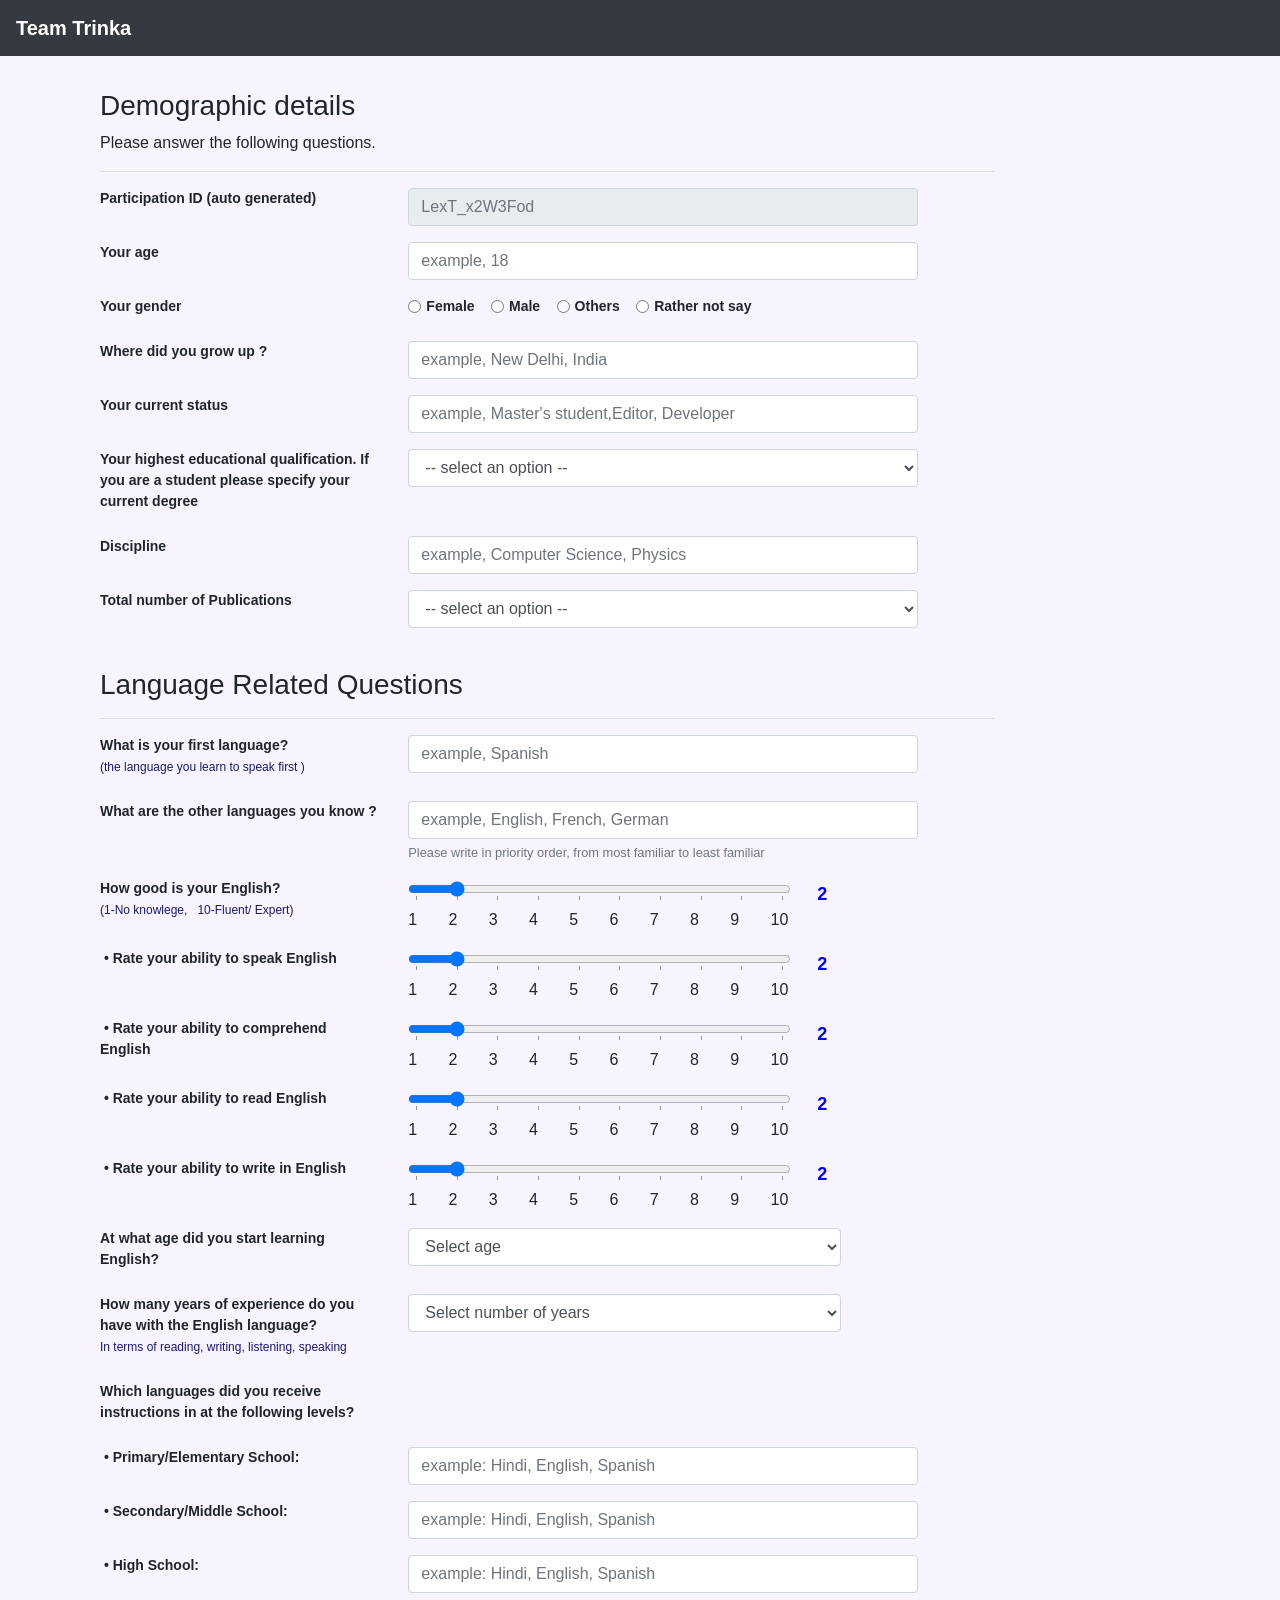
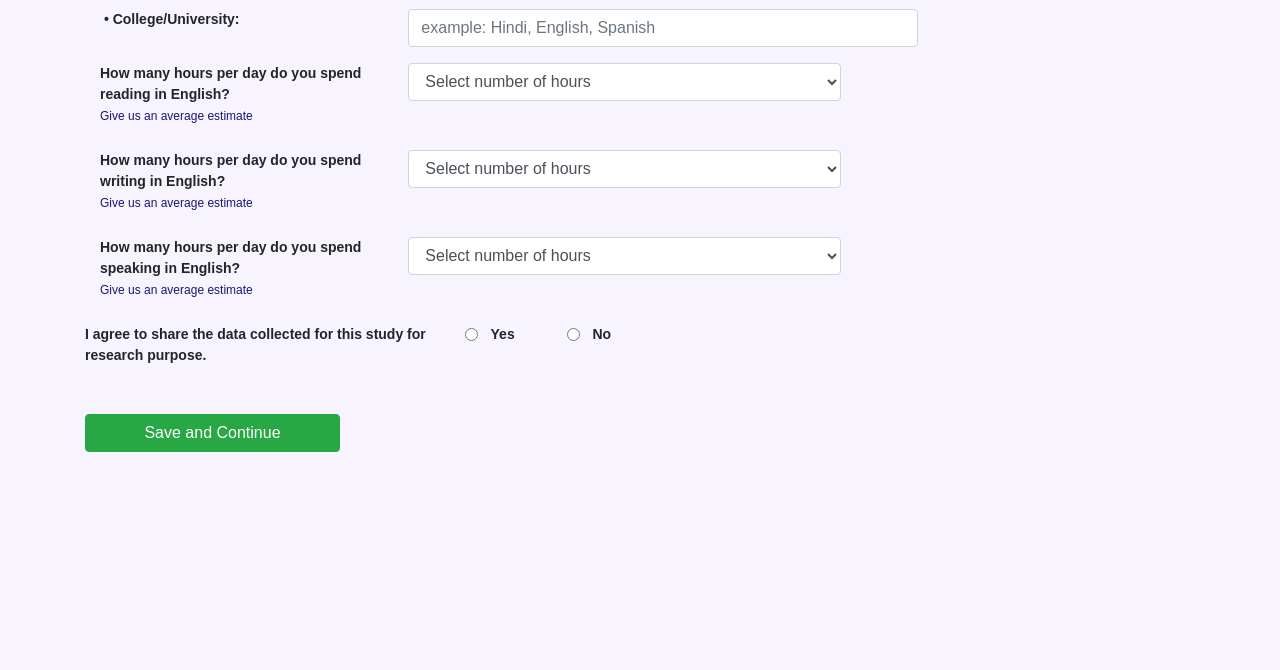
<file: profile - F.html>
<!DOCTYPE html>
<html lang="en">
    <head>
        <title>Trinka_Study</title>
        <meta charset="utf-8">
        <meta name="viewport" content="width=device-width, initial-scale=1">
        <link rel="stylesheet" href="https://cdn.jsdelivr.net/npm/bootstrap@4.5.3/dist/css/bootstrap.min.css" integrity="sha384-TX8t27EcRE3e/ihU7zmQxVncDAy5uIKz4rEkgIXeMed4M0jlfIDPvg6uqKI2xXr2" crossorigin="anonymous">
        <script src='https://ajax.googleapis.com/ajax/libs/jquery/2.2.4/jquery.min.js'></script>
        <script src="https://code.jquery.com/jquery-3.5.1.min.js" integrity="sha256-9/aliU8dGd2tb6OSsuzixeV4y/faTqgFtohetphbbj0=" crossorigin="anonymous"></script>
        <link rel="stylesheet" type="text/css" href="scripts_jscssphp/main.css">
	</head>
	<script type="text/javascript">
		const queryString = window.location.search;
		const urlParams = new URLSearchParams(queryString);
		const device_type = urlParams.get('device'); //var1
		//console.log(device_type);
	</script>
	<script src="scripts_jscssphp/lib_platform-1.3.5.js"></script>
	<script src="scripts_jscssphp/lib_device-uuid-1.0.1.js"></script>
	<script src="scripts_jscssphp/lib_custom_device.js"></script>
	<script src="scripts_jscssphp/functs_profile.js"></script>

	<style> 
		label { font-weight: bold; font-size: 14px;} 
		#slider_val { font-weight: bold; font-size: 18px; color: blue;}
		.ticks { display: flex; width: 79%;}
		.o_txt { flex: 1;}
	</style>

	<body style="background-color:#f8f4ff;">
        <nav class="navbar navbar-dark bg-dark navbar-expand-md" style="text-align: center;">
		<a class="navbar-brand text-wrap" href="index.html"><strong>Team Trinka</strong></a>
		</nav>

		<p id="just_flag" style="display: none;">E</p>

		<div class="container" style="margin-bottom: 10px; margin-top: 33.3333px;">
			<div class="col-md-10" style="margin-bottom: 10px;">
			
			<h3 id="head1">Demographic details</h3>
			<p id="line1">Please answer the following questions.</p>
			
			<hr>

			<form id="form1" role="form" class="form-horizontal" onsubmit="return true;">

				<div class="form-group row" id="pid_head">
				<label class="col-sm-4 control-label text-left" id='i00'>Participation ID (auto generated)</label>
				<div class="col-sm-7">
					<input readonly type="text" class="form-control" placeholder="iD_#######" name="partid" id="pid_auto">
				</div>
				</div>

				<div  id="myAlert1" style="display:none;">
		           <!-- <button type="button" class="close" data-dismiss="alert" aria-hidden="true">&times;</button>-->
		            <br><strong>Your profile is saved successfully. You can now proceed.</strong> <br>
		        </div>


				<div class="form-group row">
				<label class="col-sm-4 control-label text-left" id='i2'>Your age</label>
				<div class="col-sm-7">
					<input type="text" class="form-control" placeholder="example, 18" name="cook2_age" required>
				</div>
				</div>

				<div class="form-group row">
					<label class="col-sm-4 control-label" id='i3'>Your gender</label>
					<div class="col-sm-7">
						<div class="form-check form-check-inline">
						  <input class="form-check-input" type="radio" id="inlineRadio1" value="f" name="cook3_gen" required>
						  <label class="form-check-label" id='i31' for="inlineRadio1">Female</label>
						</div>
						<div class="form-check form-check-inline">
						  <input class="form-check-input" type="radio" id="inlineRadio2" value="m" name="cook3_gen" required>
						  <label class="form-check-label" id='i32' for="inlineRadio2">Male</label>
						</div>
						<div class="form-check form-check-inline">
						  <input class="form-check-input" type="radio" id="inlineRadio3" value="neut" name="cook3_gen" required>
						  <label class="form-check-label" id='i33' for="inlineRadio3">Others</label>
						</div>
						<div class="form-check form-check-inline">
						  <input class="form-check-input" type="radio" id="inlineRadio4" value="not" name="cook3_gen" required>
						  <label class="form-check-label" id='i34' for="inlineRadio4">Rather not say</label>
						</div>
					</div>
				</div>
				
				<div class="form-group row">
				<label class="col-sm-4 control-label text-left" id='i4'>Where did you grow up ?</label>
				<div class="col-sm-7">
					<input type="text" class="form-control" placeholder="example, New Delhi, India" name="cook4_country" required>
				</div>
				</div>
				
				<div class="form-group row">
				<label class="col-sm-4 control-label text-left" id='i6'>Your current status </label>
				<div class="col-sm-7">
					<input type="text" class="form-control" placeholder="example, Master's student,Editor, Developer" name="cook6_stat" required>
				</div>
				</div>

				<div class="form-group row">
				<label class="col-sm-4 control-label text-left" id='i5'>Your highest educational qualification. If you are a student please specify your current degree</label>
				<div class="col-sm-7">
					<select class="form-control" name="cook5_edu" required>
						<option value="" id=''>-- select an option --</option>
						<option value="Primary school" id='i51'>Primary school</option>
						<option value="High school" id='i52'>Secondary school</option>
						<option value="High school" id='i53'>Higher secondary</option>
						<option value="Bachelor" id='i54'>Graduation - Bachelor</option>
						<option value="Master" id='i55'>Postgraduation - Master</option>
						<option value="PhD" id='i56'>Doctorate</option>
						<option value="Postdoc" id='i57'>Postdoc</option>
						<option value="Other" id='i58'>Other</option>
					</select>
				</div>
				</div>
				
				<div class="form-group row">
				<label class="col-sm-4 control-label text-left" id='i7'> Discipline</label>
				<div class="col-sm-7">
					<input type="text" class="form-control" placeholder="example, Computer Science, Physics" name="cook7_discipline" required>
				</div>
				</div>
				
				<div class="form-group row">
				<label class="col-sm-4 control-label text-left" id='i8'>Total number of Publications </label>
				<div class="col-sm-7">
					<select class="form-control" name="cook8_publi" required>
						<option value="" id=''>-- select an option --</option>
						<option value="0" id='i21'>0</option>
						<option value="less than or equal to 10" id='i81'>less than or equal to 10</option>
						<option value="less than or equal to 20" id='i82'>less than or equal to 20</option>
						<option value="less than or equal to 30" id='i83'>less than or equal to 30</option>
						<option value="less than or equal to 40" id='i84'>less than or equal to 40</option>
						<option value="less than or equal to 50" id='i85'>less than or equal to 50</option>
						<option value="greater than 50" id='i86'>greater than 50</option>
					</select>
				</div>
				</div>
				
        

				<!--<hr style="height:2px;border-width:0;color:red;background-color:green">-->
				<br>
				<h3 id="head2">Language Related Questions</h3>
				<hr>


				<div class="form-group row">
					<label class="col-sm-4 control-label" id='i9'>What is your first language?<br>
					<span class="text-info"><small style="font-size: 12px;color:#191970;">(the language you learn to speak first  )</small></span>
					</label>
					<div class="col-sm-7">
						<input type="text" class="form-control" placeholder="example, Spanish" name="cook9_firstL" required>
					</div>
				</div>


				<div class="form-group row">
					<label class="col-sm-4 control-label" id='i10'>What are the other languages you know ?</label>
					<div class="col-sm-7">
						<input type="text" class="form-control" placeholder="example, English, French, German" name="cook10_othL" required>
						<small class="form-text text-muted" id='i61' style = "color:#191970;">Please write in priority order, from most familiar to least familiar</small>
					</div>
				</div>

				<div class="form-group row">
					<label class="col-sm-4 control-label" id="i11">How good is your English?<br>
					<span class="text-info"><small style="font-size: 12px;color:#191970;">(1-No knowlege, &nbsp; 10-Fluent/ Expert)</small></span></label>
					<div class="col-sm-7">
						<input class="inp" type="range" list="tickmarks" name="cook11_knw" min="1" max="10" step="0.1" value="2" required oninput="updateRangeInput(this)"> 
						&nbsp;&nbsp;&nbsp;&nbsp;&nbsp;<output id="slider_val">2</output>
							<datalist id="tickmarks" style="display: none">
								<option value="1"></option>
								<option value="2"></option>
								<option value="3"></option>
								<option value="4"></option>
								<option value="5"></option>
								<option value="6"></option>
								<option value="7"></option>
								<option value="8"></option>
								<option value="9"></option>
								<option value="10"></option>
							</datalist>
							<div class="ticks">
								<span class="o_txt">1</span>
								<span class="o_txt">2</span>
								<span class="o_txt">3</span>
								<span class="o_txt">4</span>
								<span class="o_txt">5</span>
								<span class="o_txt">6</span>
								<span class="o_txt">7</span>
								<span class="o_txt">8</span>
								<span class="o_txt">9</span>
								<span class="o_txt">10</span>
							</div>
					</div>
				</div>

				<div class="form-group row">
					<label class="col-sm-4 control-label" id="i12">&nbsp;&bull;&nbsp;Rate your ability to speak English</label>
					<div class="col-sm-7">
						<input class="inp" type="range" list="tickmarks" name="cook12_speak" min="1" max="10" step="0.1" value="2" required oninput="updateRangeInput(this)"> 
						&nbsp;&nbsp;&nbsp;&nbsp;&nbsp;<output id="slider_val">2</output>
							<datalist id="tickmarks" style="display: none">
								<option value="1"></option>
								<option value="2"></option>
								<option value="3"></option>
								<option value="4"></option>
								<option value="5"></option>
								<option value="6"></option>
								<option value="7"></option>
								<option value="8"></option>
								<option value="9"></option>
								<option value="10"></option>
							</datalist>
							<div class="ticks">
								<span class="o_txt">1</span>
								<span class="o_txt">2</span>
								<span class="o_txt">3</span>
								<span class="o_txt">4</span>
								<span class="o_txt">5</span>
								<span class="o_txt">6</span>
								<span class="o_txt">7</span>
								<span class="o_txt">8</span>
								<span class="o_txt">9</span>
								<span class="o_txt">10</span>
							</div>
					</div>
				</div>

				<div class="form-group row">
					<label class="col-sm-4 control-label" id="i13">&nbsp;&bull;&nbsp;Rate your ability to comprehend English</label>
					<div class="col-sm-7">
						<input class="inp" type="range" list="tickmarks" name="cook13_understand" min="1" max="10" step="0.1" value="2" required oninput="updateRangeInput(this)"> 
						&nbsp;&nbsp;&nbsp;&nbsp;&nbsp;<output id="slider_val">2</output>
							<datalist id="tickmarks" style="display: none">
								<option value="1"></option>
								<option value="2"></option>
								<option value="3"></option>
								<option value="4"></option>
								<option value="5"></option>
								<option value="6"></option>
								<option value="7"></option>
								<option value="8"></option>
								<option value="9"></option>
								<option value="10"></option>
							</datalist>
							<div class="ticks">
								<span class="o_txt">1</span>
								<span class="o_txt">2</span>
								<span class="o_txt">3</span>
								<span class="o_txt">4</span>
								<span class="o_txt">5</span>
								<span class="o_txt">6</span>
								<span class="o_txt">7</span>
								<span class="o_txt">8</span>
								<span class="o_txt">9</span>
								<span class="o_txt">10</span>
							</div>
					</div>
				</div>

				<div class="form-group row">
					<label class="col-sm-4 control-label" id="i14">&nbsp;&bull;&nbsp;Rate your ability to read English</label>
					<div class="col-sm-7">
						<input class="inp" type="range" list="tickmarks" name="cook14_read" min="1" max="10" step="0.1" value="2" required oninput="updateRangeInput(this)"> 
						&nbsp;&nbsp;&nbsp;&nbsp;&nbsp;<output id="slider_val">2</output>
							<datalist id="tickmarks" style="display: none">
								<option value="1"></option>
								<option value="2"></option>
								<option value="3"></option>
								<option value="4"></option>
								<option value="5"></option>
								<option value="6"></option>
								<option value="7"></option>
								<option value="8"></option>
								<option value="9"></option>
								<option value="10"></option>
							</datalist>
							<div class="ticks">
								<span class="o_txt">1</span>
								<span class="o_txt">2</span>
								<span class="o_txt">3</span>
								<span class="o_txt">4</span>
								<span class="o_txt">5</span>
								<span class="o_txt">6</span>
								<span class="o_txt">7</span>
								<span class="o_txt">8</span>
								<span class="o_txt">9</span>
								<span class="o_txt">10</span>
							</div>
					</div>
				</div>

				<div class="form-group row">
					<label class="col-sm-4 control-label" id="i15">&nbsp;&bull;&nbsp;Rate your ability to write in English</label>
					<div class="col-sm-7">
						<input class="inp" type="range" list="tickmarks" name="cook15_write" min="1" max="10" step="0.1" value="2" required oninput="updateRangeInput(this)"> 
						&nbsp;&nbsp;&nbsp;&nbsp;&nbsp;<output id="slider_val">2</output>
							<datalist id="tickmarks" style="display: none">
								<option value="1"></option>
								<option value="2"></option>
								<option value="3"></option>
								<option value="4"></option>
								<option value="5"></option>
								<option value="6"></option>
								<option value="7"></option>
								<option value="8"></option>
								<option value="9"></option>
								<option value="10"></option>
							</datalist>
							<div class="ticks">
								<span class="o_txt">1</span>
								<span class="o_txt">2</span>
								<span class="o_txt">3</span>
								<span class="o_txt">4</span>
								<span class="o_txt">5</span>
								<span class="o_txt">6</span>
								<span class="o_txt">7</span>
								<span class="o_txt">8</span>
								<span class="o_txt">9</span>
								<span class="o_txt">10</span>
							</div>
					</div>
				</div>

				<div class="form-group row">
					<label class="col-sm-4 control-label" id='i16'>At what age did you start learning English?</label>
					<div class="col-sm-6">
					<select class="form-control" name="cook16_age" required>
						<option value="" id=''>Select age</option>
						<option value="0 to 1.5 years">0 to 1.5 years</option>
						<option value="1.5 to 3 years"> 1.5 to 3 years </option>
						<option value="3 to 5 years"> 3 to 5 years  </option>
						<option value="5 to 12 years"> 5 to 12 years </option>
						<option value="12 to 20 years"> 12 to 20 years </option>
						<option value="20 to 30 years"> 20-30 years </option>
						<option value="30 to 65 years"> 30 to 65 years </option>
						<option value="65 years and above"> 65 years and above </option>
										
					</select>
					</div>
				</div>

				<div class="form-group row">
					<label class="col-sm-4 control-label" id='i17'>How many years of experience do you have with the English language?</br>
					<span class="text-info"><small style="font-size: 12px;color:#191970;">In terms of reading, writing, listening, speaking</small></span></label>
					<!--<label class="col-sm-4 control-label" id='i17'>How many years of experience do you have with English language?...........How many years of English language experience do you have?</label>-->
					<div class="col-sm-6">
					<select class="form-control" name="cook17_exp" required>
						<option value="" id=''>Select number of years</option>
						<option value="0"> 0 - No experience</option>
						<option value="1 to 5 "> 1 to 5 </option>
						<option value="5 to 10"> 5 to 10 </option>
						<option value="10 to 15"> 10 to 15 </option>
						<option value="15 to 20"> 15 to 20 </option>
						<option value="20 to 25"> 20 to 25 </option>
						<option value="25 to 30 "> 25 to 30 </option>
						<option value="30 to 35"> 30 to 35 </option>
						<option value="35 to 40"> 35 to 40 </option>
						<option value="40 to 45"> 40 to 45 </option>
						<option value="45 to 50 "> 45 to 50 </option>
						<option value="50 and above"> 50 and above </option>
							
					</select>
					</div>
				</div>
				
				

				<!--<div class="form-group row">
					<label class="col-sm-4 control-label" id='i18'>For how many years have you studied English subject?</label>
					<div class="col-sm-6">
					<select class="form-control" name="cook18_stud" required>
						<option value="" id=''>Select number of years</option>
						<option value="0"> 0 - Never studied English subject</option>
						<op<option value="1"> 1 to 5 </option>
						<option value="2"> 5 to 10 </option>
						<option value="3"> 10 to 15 </option>
						<option value="4"> 15 to 20 </option>
						<option value="5"> 20 to 25 </option>
						<option value="6"> 25 and above</option>
								
					</select>
					</div>
				</div>

				<div class="form-group row">
				<label class="col-sm-4 control-label text-left" id='i19'>Till when your mode of classroom instruction was English?</label>
				<div class="col-sm-6">
					<select class="form-control" name="cook19_med" required>
						<option value="" id=''>-- Select an option --</option>
						<option value="Never">Mode of instruction was never english</option>
						<option value="PrimarySchool">upto primary school</option>
						<option value="uptoClass6">upto class 6th</option>
						<option value="uptoClass8">upto class 8th</option>
						<option value="uptoClass10">upto class 10th</option>
						<option value="uptoClass12">upto class 12th</option>
						<option value="uptoGrad">upto Graduation</option>
						<option value="uptoPostGrad">upto Post Graduation</option>
					</select>
				</div>
				</div>-->
				
				<div class="form-group row">
					<label class="col-sm-4 control-label" id="i18">Which languages did you receive instructions in at the following levels?</label>	
				</div>

				<div class="form-group row">
					<label class="col-sm-4 control-label" id="i181">&nbsp;&bull;&nbsp;Primary/Elementary School:</label>
					<div class="col-sm-7">
						<input type="text" class="form-control" placeholder="example: Hindi, English, Spanish" name="cook181_Prim_med" required>
					</div>
				</div>
				
				<div class="form-group row">
					<label class="col-sm-4 control-label" id="i182">&nbsp;&bull;&nbsp;Secondary/Middle School:</label>
					<div class="col-sm-7">
						<input type="text" class="form-control" placeholder="example: Hindi, English, Spanish" name="cook182_Sec_med" required>
					</div>
				</div>
				
				<div class="form-group row">
					<label class="col-sm-4 control-label" id="i183">&nbsp;&bull;&nbsp;High School:</label>
					<div class="col-sm-7">
						<input type="text" class="form-control" placeholder="example: Hindi, English, Spanish" name="cook183_High_med" required>
					</div>
				</div>
				
				<div class="form-group row">
					<label class="col-sm-4 control-label" id="i184">&nbsp;&bull;&nbsp;College/University: </label>
					<div class="col-sm-7">
						<input type="text" class="form-control" placeholder="example: Hindi, English, Spanish" name="cook184_Uni_med" required>
					</div>
				</div>
				
				

				<div class="form-group row">
					<label class="col-sm-4 control-label" id='i20'>How many hours per day do you spend reading in English? <br>
					<span class="text-info"><small style="font-size: 12px;color:#191970;">Give us an average estimate</small></span></label>
					<div class="col-sm-6">
					<select class="form-control" name="cook20_rday" required>
						<option value="" id=''>Select number of hours</option>
						<option value="0"> 0 hours - No use of English in a day</option>
						<option value="1 to 5"> 1 to 5 </option>
						<option value="5 to 10"> 5 to 10 </option>
						<option value="10 to 15"> 10 to 15 </option>
						<option value="15 and above"> 15 and above </option>
						
					</select>
					</div>
				</div>
				
				<div class="form-group row">
					<label class="col-sm-4 control-label" id='i21'>How many hours per day do you spend writing in English? <br>
					<span class="text-info"><small style="font-size: 12px;color:#191970;">Give us an average estimate</small></span></label>
					<div class="col-sm-6">
					<select class="form-control" name="cook21_wday" required>
						<option value="" id=''>Select number of hours</option>
						<option value="0"> 0 hours - No use of English in a day</option>
						<option value="1 to 5"> 1 to 5 </option>
						<option value="5 to 10"> 5 to 10 </option>
						<option value="10 to 15"> 10 to 15 </option>
						<option value="15 and above"> 15 and above </option>
						
					</select>
					</div>
				</div>
				
				<div class="form-group row">
					<label class="col-sm-4 control-label" id='i22'>How many hours per day do you spend speaking in English? <br>
					<span class="text-info"><small style="font-size: 12px;color:#191970;">Give us an average estimate</small></span></label>
					<div class="col-sm-6">
					<select class="form-control" name="cook22_sday" required>
						<option value="" id=''>Select number of hours</option>
						<option value="0"> 0 hours - No use of English in a day</option>
						<option value="1 to 5"> 1 to 5 </option>
						<option value="5 to 10"> 5 to 10 </option>
						<option value="10 to 15"> 10 to 15 </option>
						<option value="15 and above"> 15 and above </option>
						
					</select>
					</div>
				</div>
			</div>


				<div class="form-group row">
					<label class="col-sm-4 control-label" id="i24">I agree to share the data collected for this study for research purpose.</label>
					<div class="col-sm-7">
					<div class="form-check form-check-inline">
					  <input class="form-check-input" type="radio" required value="true" name="cook24" id="yesid">
					  <label class="form-check-label" id='i241' for="yesid">&nbsp;&nbsp;Yes</label>
					</div>&nbsp;&nbsp;&nbsp;&nbsp;&nbsp;&nbsp;&nbsp;&nbsp;
					<div class="form-check form-check-inline">
					  <input class="form-check-input" type="radio" required value="false" name="cook24" id="noid">
					  <label class="form-check-label" id='i242' for="noid">&nbsp;&nbsp;No</label>
					</div>
					</div>
				</div>

				<br>

				<div class="form-group row"><div class="col-sm-3">
					<button class="btn btn-success btn-block" id="save-button" type="button" onclick="save_and_hide();">Save and Continue</button>
				</div></div>

				<div class="row">
					<!--<div class="col-sm-3">
						<a role="button" href="profile - F.html" class="btn btn-danger btn-block" id="clear" style="display: none;" onclick="clearCookies();">Change My Profile</a>
					</div>-->
					<div class="col-sm-1">&nbsp;&nbsp;&nbsp;</div>
					<div class="col-sm-3">
						<!--<a role="button" href="LDT_new.html?part_id=LexT_#######" class="btn btn-success btn-block" id="start" style="display: none;">-->
						<a role="button" href="LDT_new.html?part_id=LexT_#######" class="btn btn-success btn-block" id="start" style="display: none;">
						
							Start Task 1
						</a>
					</div>
				</div>

				</form>
			</div>
		</div>

		<br><br><br><br><br><br><br>


		<script src="https://cdn.jsdelivr.net/npm/bootstrap@4.5.3/dist/js/bootstrap.min.js" integrity="sha384-w1Q4orYjBQndcko6MimVbzY0tgp4pWB4lZ7lr30WKz0vr/aWKhXdBNmNb5D92v7s" crossorigin="anonymous"></script>
		<script src="scripts_jscssphp/main.js"></script>
		<script type="text/javascript">
			//removes confusion for space before key_names (issue with earlier version of code, now in archieves)
			var tmp_cook = document.cookie.replaceAll("; ",";"); 
			cookies_json = str_obj(tmp_cook);
			console.log('Cookies not present, making pid');
			make_pid(); //sets pid and pid_show 
			console.log(pid);
			console.log(pid_show);

			ini_link = document.getElementById("start").href;
			final_link = ini_link.split("?")[0]+"?part_id="+pid+"&device="+device_type;
			//clear_link = document.getElementById("clear").href + "?device="+device_type;
			document.getElementsByName('partid')[0].placeholder = pid_show;
			document.getElementById("start").href = final_link;
			//document.getElementById("clear").href = clear_link;

		</script>
	</body>
	
</html>
</file>
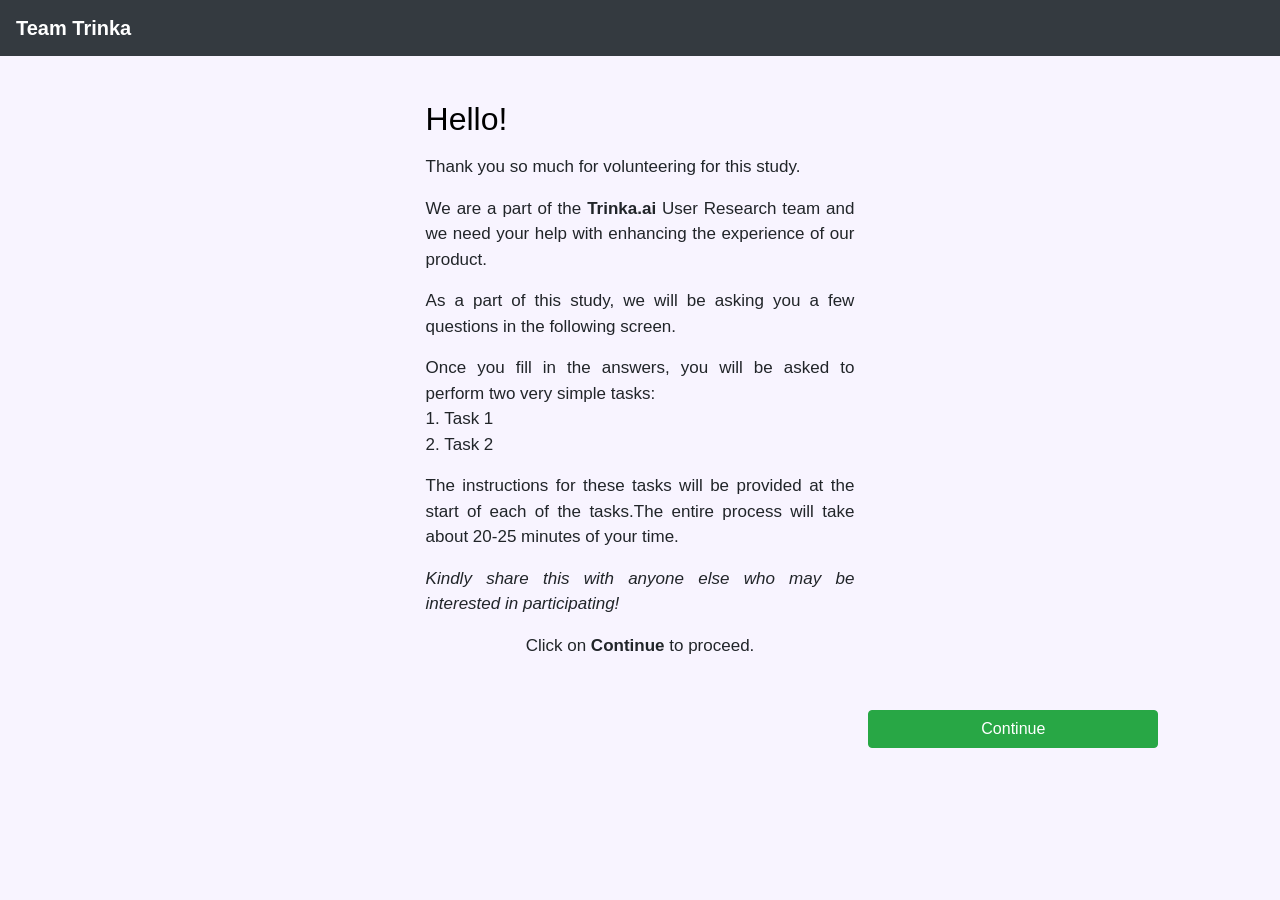
<file: start.html>
<!DOCTYPE html>
<html lang="en">
    <head>
        <title>Trinka_study</title>
        <meta charset="utf-8">
        <meta name="viewport" content="width=device-width, initial-scale=1">
        <link rel="stylesheet" href="https://cdn.jsdelivr.net/npm/bootstrap@4.5.3/dist/css/bootstrap.min.css" integrity="sha384-TX8t27EcRE3e/ihU7zmQxVncDAy5uIKz4rEkgIXeMed4M0jlfIDPvg6uqKI2xXr2" crossorigin="anonymous">
        <script src='https://ajax.googleapis.com/ajax/libs/jquery/2.2.4/jquery.min.js'></script>
        <script src="https://code.jquery.com/jquery-3.5.1.min.js" integrity="sha256-9/aliU8dGd2tb6OSsuzixeV4y/faTqgFtohetphbbj0=" crossorigin="anonymous"></script>
        <link rel="stylesheet" type="text/css" href="scripts_jscssphp/main.css">
	</head>
	<script type="text/javascript">
		const queryString = window.location.search;
		const urlParams = new URLSearchParams(queryString);
		const device_type = urlParams.get('device'); //var1
		//console.log(device_type);
	</script>
	<script src="scripts_jscssphp/lib_platform-1.3.5.js"></script>
	<script src="scripts_jscssphp/lib_device-uuid-1.0.1.js"></script>
	<script src="scripts_jscssphp/lib_custom_device.js"></script>
	<script src="scripts_jscssphp/functs_profile.js"></script>

	<style> 
		label { font-weight: bold; font-size: 14px;} 
		#slider_val { font-weight: bold; font-size: 18px; color: blue;}
		.ticks { display: flex; width: 79%;}
		.o_txt { flex: 1;}
		.center {
		margin: auto;
		width: 60%;
		padding: 10px;
		}
	</style>

	<body style="background-color:#f8f4ff;">
        <nav class="navbar navbar-dark bg-dark navbar-expand-md" style="text-align: center;">
		<a class="navbar-brand text-wrap"><strong>Team Trinka</strong></a>
		</nav>
		
		<div class="center offset-md-2"> <br>
			
			<div class="center" style = "font-size:17px">
				<h2 style="color:black;">Hello!</h2>
				<p style ="text-align: justify;"><p>Thank you so much for volunteering for this study.</p><p style ="text-align: justify;">We are a part of the <strong>Trinka.ai  </strong>User Research team and we need your help with enhancing the experience of our product.</p> <p style ="text-align: justify;">As a part of this study, we will be asking you a few questions in the following screen.</p><p style ="text-align: justify;">Once you fill in the answers, you will be asked to perform two very simple tasks:
				<br>1. Task 1<br>2. Task 2</p></p>
				<p style ="text-align: justify;"> The instructions for these tasks will be provided at the start of each of the tasks.The entire process will take about 20-25 minutes of your time.</p><p style ="text-align: justify;"><i>Kindly share this with anyone else who may be interested in participating!</i> </p> <p style ="text-align: center;"> Click on <strong>Continue </strong>to proceed.</p>
			</div>
		</div>

			<div class="col-sm-3 offset-sm-8">
				<p> 
					<center><a href="profile - F.html" class="btn btn-success btn-block" id="continue-button">Continue</a></center>
				</p> <br><br>
			</div>

		
	</body>
</html>
</file>
<file: scripts_jscssphp/main.css>
body {
    padding: 0;
    margin: 0;
    background: #f8f4ff;
}
.navbar-brand {
  
}
.nav-link {
    color: #fff;
    cursor: pointer;
}
.nav-link {
    margin-right: 1em !important;
}
.nav-link:hover {
    color: #000;
}

.header {
    background-size: cover;
    background-position: center;
    position: relative;
}

.overlay {
    position: absolute;
    min-height: 100%;
    min-width: 100%;
    left: 0;
    top: 0;
    background: rgba(0, 0, 0, 0.5);
}

.description {
	left: 45%;
	position: absolute;
	top: 30%;
	transform: translate(-50%, -55%);
	text-align: left;
}

.description h1 {
	color: #6ab446;
}
.description {
	float: left;
}
.description p {
	color: #fff;
	font-size: 1.3rem;
	text-align: justify;
	line-height: 1.5;
}

.description button {
    border:1px solid #6ab446;
    background:#6ab446;
    border-radius: 0;
    color:#fff;
}
.description button:hover {
	border:1px solid #fff;
    background:#fff;
    color:#000;
}

.f_page h3 {
	color: #6ab446;
}

.f_page p {
	color: #fff;
	font-size: 1rem;
	text-align: justify;
	line-height: 1.5;
}

.f_page {
	position: absolute;
	top: 40%;
	-ms-transform: translateY(-50%);
	transform: translateY(-50%);
	display: block;
}

.f_page button {
    border:1px solid #6ab446;
    background:#6ab446;
    border-radius: 0;
    color:#fff;
}
.f_page button:hover {
	border:1px solid #fff;
    background:#fff;
    color:#000;
}

.page-footer {
    background-color: #222;
    color: #ccc;
    padding: 25px 0 10px;
    text-align: justify; 
}
.footer-copyright {
    color: #666;
    /*padding: 40px 0;*/
}

.border-between > [class*='col-']:before {
   background: #e3e3e3;
   bottom: 0;
   content: " ";
   left: 0;
   position: absolute;
   width: 1px;
   top: 0;
}

.border-between > [class*='col-']:first-child:before {
   display: none;
}

datalist {
  display: flex;
  justify-content: space-between;
  color: black;
  width: 75%;
}

.inp {
  width: 75%;
}
</file>
